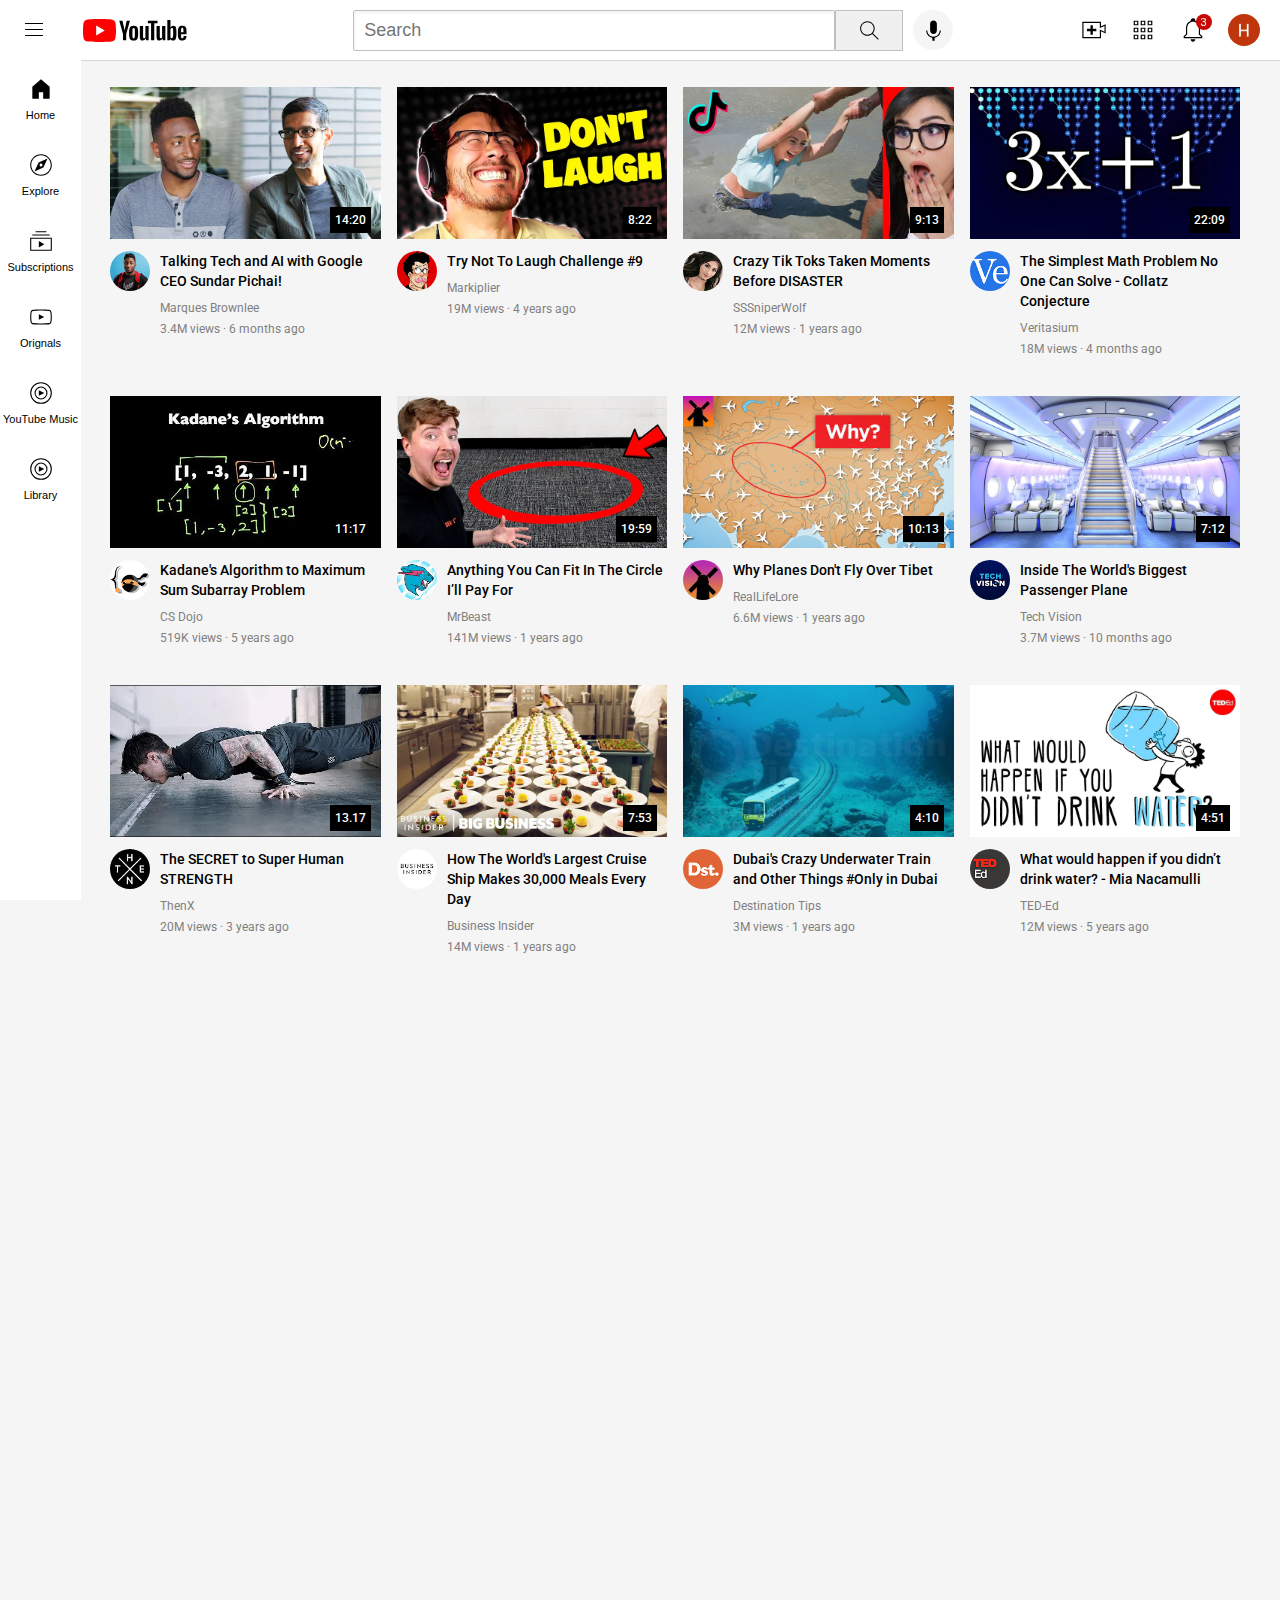
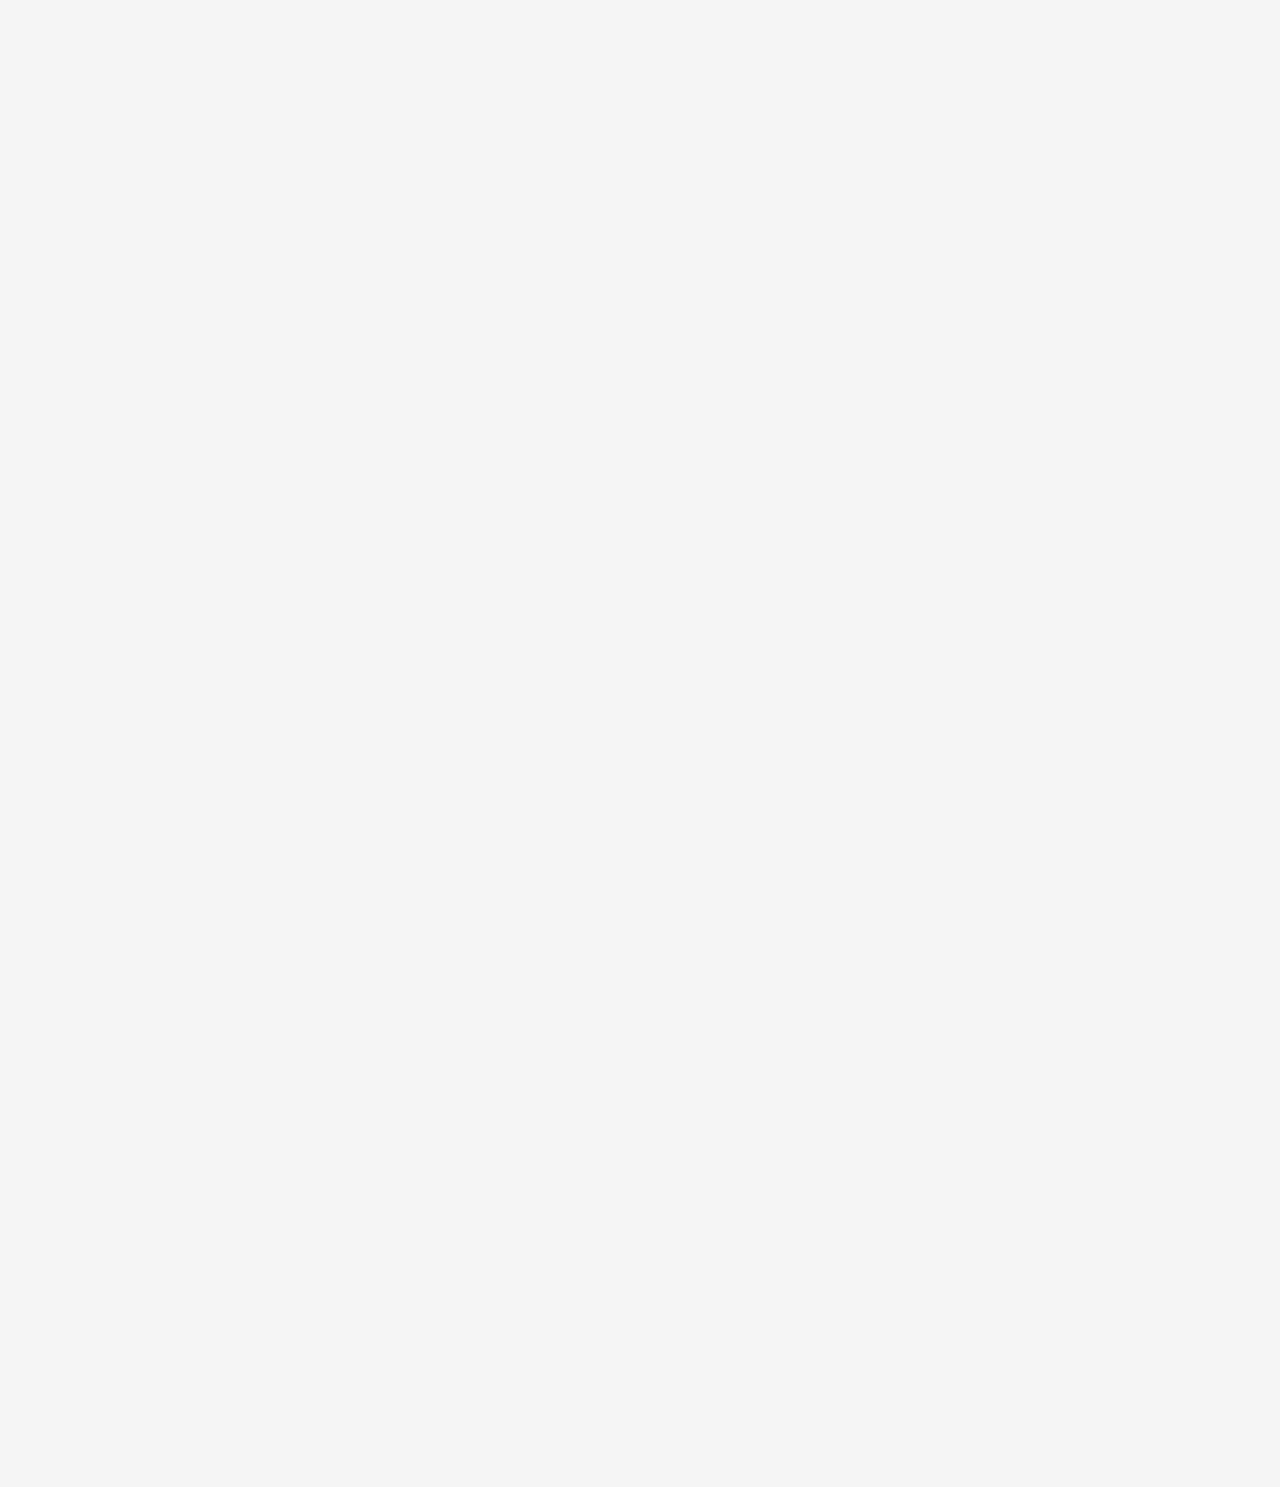
<file: index.html>
<!DOCTYPE html>
<html>
    <head>
        <title>Youtube Clone</title>
        <link rel="stylesheet" href="header.css">
        <link rel="stylesheet" href="body.css">
        <link rel="stylesheet" href="sidebar.css">
        <link rel="stylesheet" href="general.css">

        <link rel="preconnect" href="https://fonts.googleapis.com">
        <link rel="preconnect" href="https://fonts.gstatic.com" crossorigin>
        <link href="https://fonts.googleapis.com/css2?family=Roboto:wght@400;500;700&display=swap" rel="stylesheet">
    </head>

    <body> 
        <header class="header">
            <div class="left-section">
                <img class="hamburger-icon" src="icons/hamburger-menu.svg">
                <img class="youtube-icon" src="icons/youtube-logo.svg">
            </div>

            <div class="middle-section">
                <input class="search-box" type="text" placeholder="Search">
                <button class="search-icon-button">
                    <img class="search-icon" src="icons/search.svg">
                    <div class="tooltip">Search</div>
                </button>

                <button class="voice-icon-button">
                    <img class="voice-search-icon" src="icons/voice-search-icon.svg" >
                    <div class="tooltip">Search with your voice</div>
                </button>
            </div>

            <div class="right-section">
                <div class="upload-icon-container">
                    <img class="upload-icon" src="icons/upload.svg">
                    <div class="tooltip">Create</div>
                </div>
                <div class="youtube-apps-icon-container">
                    <img class="youtube-apps-icon" src="icons/youtube-apps.svg">
                    <div class="tooltip">YouTube Apps</div>
                </div>
                <div class="notifications-icon-container">
                    <img class="notifications-icon" src="icons/notifications.svg">
                    <div class="notifications-count">3</div>
                    <div class="tooltip">Notifications</div>
                </div>
                <img class="current-user-picture" src="icons/unnamed.jpg">
            </div>
        </header>

        <nav class="sidebar">
            <div class="sidebar-icon">
                <img src="icons/home.svg">
                <div>Home</div>
            </div>

            <div class="sidebar-icon">
                <img src="icons/explore.svg">
                <div>Explore</div>
            </div>

            <div class="sidebar-icon">
                <img src="icons/subscriptions.svg">
                <div>Subscriptions</div>
            </div>

            <div class="sidebar-icon">
                <img src="icons/originals.svg">
                <div>Orignals</div>
            </div>

            <div class="sidebar-icon">
                <img src="icons/youtube-music.svg">
                <div>YouTube Music</div>
            </div>
            <div class="sidebar-icon">
                <img src="icons/youtube-music (1).svg">
                <div>Library</div>
            </div>
        </nav>

        <main>
            <section class="grid">
                <div class="video-priview">
                   <div class="video-thumnail">
                        <a href="https://www.youtube.com/watch?v=n2RNcPRtAiY">
                            <img class="thumnail" src="thumbnails/thumbnail-1.webp">
                        </a>
                        <div class="timestamp">14:20</div>
                   </div>

                   <div class="video-info-grid">
                    <div>
                        <div class="channel-pic">
                            <a href="https://www.youtube.com/watch?v=n2RNcPRtAiY">
                                <img class="profile-pic" src="channel-pictures/channel-1.jpeg">
                            </a>
                            <div class="profile-tooltip">
                                <img class="tooltip-profile-pic" src="channel-pictures/channel-1.jpeg">
                                <div>
                                    <div class="author-tooltip">Marques Brownlee</div>
                                    <div class="subscribers-tooltip">16M Subscribers</div>
                                </div>
                            </div>
                        </div>
                    </div>
                    <div class="video-info">
                        <a href="https://www.youtube.com/watch?v=n2RNcPRtAiY" class="video-title-link">
                            <p class="video-title">
                                Talking Tech and AI with Google CEO Sundar Pichai!
                            </p>
                        </a>
                        <p class="author">
                            Marques Brownlee
                        </p>
                        <p class="video-stats">
                            3.4M views &#183; 6 months ago
                        </p>
                    </div>
                   </div>
                </div>

                <div class="video-priview">
                   <div class="video-thumnail">
                       <a href="https://www.youtube.com/watch?v=n2RNcPRtAiY" target="_blank">
                        <img class="thumnail" src="thumbnails/thumbnail-2.webp">
                       </a>
                        <div class="timestamp">8:22</div>
                   </div>

                   <div class="video-info-grid">
                    <div>
                        <div class="channel-pic">
                            <a href="https://www.youtube.com/watch?v=n2RNcPRtAiY" target="_blank">
                                <img class="profile-pic" src="channel-pictures/channel-2.jpeg">
                            </a>
                            <div class="profile-tooltip">
                                <img class="tooltip-profile-pic" src="channel-pictures/channel-2.jpeg">
                                <div>
                                    <div class="author-tooltip">Markiplier</div>
                                    <div class="subscribers-tooltip">15M Subscribers</div>
                                </div>
                            </div>
                        </div>
                    </div>
                    <div class="video-info">
                        <a href="https://www.youtube.com/watch?v=n2RNcPRtAiY" target="_blank" class="video-title-link">
                            <p class="video-title">
                                Try Not To Laugh Challenge #9
                            </p>
                        </a>
                        <p class="author">
                            Markiplier
                        </p>
                        <p class="video-stats">
                            19M views &#183; 4 years ago
                        </p>
                    </div>
                   </div>
                </div>

                <div class="video-priview">
                   <div class="video-thumnail">
                    <a href="https://www.youtube.com/watch?v=FgjPQQeTh1w">
                        <img class="thumnail" src="thumbnails/thumbnail-3.webp">
                    </a>
                    <div class="timestamp">9:13</div>
                   </div>

                   <div class="video-info-grid">
                    <div class="channel-pic">
                        <a href="https://www.youtube.com/watch?v=FgjPQQeTh1w">
                            <img class="profile-pic" src="channel-pictures/channel-3.jpeg">
                        </a>
                        <div class="profile-tooltip">
                            <img class="tooltip-profile-pic" src="channel-pictures/channel-3.jpeg">
                            <div>
                                <div class="author-tooltip">SSSniperWolf</div>
                                <div class="subscribers-tooltip">32.7M Subscribers</div>
                            </div>
                        </div>
                    </div>
                    <div class="video-info">
                        <a href="https://www.youtube.com/watch?v=FgjPQQeTh1w" class="video-title-link">
                            <p class="video-title">
                                Crazy Tik Toks Taken Moments Before DISASTER
                            </p>
                        </a>
                        <p class="author">
                            SSSniperWolf
                        </p>
                        <p class="video-stats">
                            12M views &#183; 1 years ago
                        </p>
                    </div>
                   </div>
                </div>

                <div class="video-priview">
                   <div class="video-thumnail">
                    <a href="https://www.youtube.com/watch?v=094y1Z2wpJg">
                        <img class="thumnail" src="thumbnails/thumbnail-4.webp">
                    </a>
                    <div class="timestamp">22:09</div>
                   </div>

                   <div class="video-info-grid">
                    <div class="channel-pic">
                        <a href="https://www.youtube.com/watch?v=094y1Z2wpJg">
                            <img class="profile-pic" src="channel-pictures/channel-4.jpeg">
                        </a>
                        <div class="profile-tooltip">
                            <img class="tooltip-profile-pic" src="channel-pictures/channel-4.jpeg">
                            <div>
                                <div class="author-tooltip">Veritasium</div>
                                <div class="subscribers-tooltip">12.8M Subscribers</div>
                            </div>
                        </div>                        
                    </div>
                    <div class="video-info">
                        <a href="https://www.youtube.com/watch?v=094y1Z2wpJg" class="video-title-link">
                            <p class="video-title">
                                The Simplest Math Problem No One Can Solve - Collatz Conjecture
                            </p>
                        </a>
                        <p class="author">
                            Veritasium
                        </p>
                        <p class="video-stats">
                            18M views &#183; 4 months ago
                        </p>
                    </div>
                   </div>
                </div>

                <div class="video-priview">
                   <div class="video-thumnail">
                    <a href="https://www.youtube.com/watch?v=86CQq3pKSUw">
                        <img class="thumnail" src="thumbnails/thumbnail-5.webp">
                    </a>
                    <div class="timestamp">11:17</div>
                   </div>

                   <div class="video-info-grid">
                    <div class="channel-pic">
                        <a href="https://www.youtube.com/watch?v=86CQq3pKSUw">
                            <img class="profile-pic" src="channel-pictures/channel-5.jpeg">
                        </a>
                        <div class="profile-tooltip">
                            <img class="tooltip-profile-pic" src="channel-pictures/channel-5.jpeg">
                            <div>
                                <div class="author-tooltip">CS Dojo</div>
                                <div class="subscribers-tooltip">1.86M Subscribers</div>
                            </div>
                        </div>  
                    </div>
                    <div class="video-info">
                        <a href="https://www.youtube.com/watch?v=86CQq3pKSUw" class="video-title-link">
                            <p class="video-title">
                                Kadane's Algorithm to Maximum Sum Subarray Problem
                            </p>
                        </a>
                        <p class="author">
                            CS Dojo
                        </p>
                        <p class="video-stats">
                            519K views &#183; 5 years ago
                        </p>
                    </div>
                   </div>
                </div>

                <div class="video-priview">
                   <div class="video-thumnail">
                    <a href="https://www.youtube.com/watch?v=yXWw0_UfSFg">
                        <img class="thumnail" src="thumbnails/thumbnail-6.webp">
                    </a>
                    <div class="timestamp">19:59</div>
                   </div>

                   <div class="video-info-grid">
                    <div class="channel-pic">
                        <a href="https://www.youtube.com/watch?v=yXWw0_UfSFg">
                            <img class="profile-pic" src="channel-pictures/channel-6.jpeg">
                        </a>
                        <div class="profile-tooltip">
                            <img class="tooltip-profile-pic" src="channel-pictures/channel-6.jpeg">
                            <div>
                                <div class="author-tooltip">MrBeast</div>
                                <div class="subscribers-tooltip">103M Subscribers</div>
                            </div>
                        </div> 
                    </div>
                    <div class="video-info">
                        <a href="https://www.youtube.com/watch?v=yXWw0_UfSFg" class="video-title-link">
                            <p class="video-title">
                                Anything You Can Fit In The Circle I’ll Pay For
                            </p>
                        </a>
                        <p class="author">
                            MrBeast
                        </p>
                        <p class="video-stats">
                            141M views &#183; 1 years ago
                        </p>
                    </div>
                   </div>
                </div>

                <div class="video-priview">
                   <div class="video-thumnail">
                    <a href="https://www.youtube.com/watch?v=fNVa1qMbF9Y">
                        <img class="thumnail" src="thumbnails/thumbnail-7.webp">
                    </a>
                    <div class="timestamp">10:13</div>
                   </div>

                   <div class="video-info-grid">
                    <div class="channel-pic">
                        <a href="https://www.youtube.com/watch?v=fNVa1qMbF9Y">
                            <img class="profile-pic" src="channel-pictures/channel-7.jpeg">
                        </a>
                        <div class="profile-tooltip">
                            <img class="tooltip-profile-pic" src="channel-pictures/channel-7.jpeg">
                            <div>
                                <div class="author-tooltip">RealLifeLore</div>
                                <div class="subscribers-tooltip">6.17M Subscribers</div>
                            </div>
                        </div>
                    </div>
                    <div class="video-info">
                        <a href="https://www.youtube.com/watch?v=fNVa1qMbF9Y" class="video-title-link">
                            <p class="video-title">
                                Why Planes Don't Fly Over Tibet
                            </p>
                        </a>
                        <p class="author">
                            RealLifeLore
                        </p>
                        <p class="video-stats">
                            6.6M views &#183; 1 years ago
                        </p>
                    </div>
                   </div>
                </div>

                <div class="video-priview">
                   <div class="video-thumnail">
                    <a href="https://www.youtube.com/watch?v=lFm4EM1juls">
                        <img class="thumnail" src="thumbnails/thumbnail-8.webp">
                    </a>
                    <div class="timestamp">7:12</div>
                   </div>

                   <div class="video-info-grid">
                    <div class="channel-pic">
                        <a href="https://www.youtube.com/watch?v=lFm4EM1juls">
                            <img class="profile-pic" src="channel-pictures/channel-8.jpeg">
                        </a>
                        <div class="profile-tooltip">
                            <img class="tooltip-profile-pic" src="channel-pictures/channel-8.jpeg">
                            <div>
                                <div class="author-tooltip">Tech Vision</div>
                                <div class="subscribers-tooltip">767K Subscribers</div>
                            </div>
                        </div>
                    </div>
                    <div class="video-info">
                        <a href="https://www.youtube.com/watch?v=lFm4EM1juls" class="video-title-link">
                            <p class="video-title">
                                Inside The World's Biggest Passenger Plane
                            </p>
                        </a>
                        <p class="author">
                            Tech Vision
                        </p>
                        <p class="video-stats">
                            3.7M views &#183; 10 months ago
                        </p>
                    </div>
                   </div>
                </div>

                <div class="video-priview">
                   <div class="video-thumnail">
                    <a href="https://www.youtube.com/watch?v=ixmxOlcrlUc">
                        <img class="thumnail" src="thumbnails/thumbnail-9.webp">
                    </a>
                    <div class="timestamp">13.17</div>
                   </div>

                   <div class="video-info-grid">
                    <div class="channel-pic">
                        <a href="https://www.youtube.com/watch?v=ixmxOlcrlUc">
                            <img class="profile-pic" src="channel-pictures/channel-9.jpeg">
                        </a>
                        <div class="profile-tooltip">
                            <img class="tooltip-profile-pic" src="channel-pictures/channel-9.jpeg">
                            <div>
                                <div class="author-tooltip">ThenX</div>
                                <div class="subscribers-tooltip">7.46M Subscribers</div>
                            </div>
                        </div>
                    </div>
                    <div class="video-info">
                        <a href="https://www.youtube.com/watch?v=ixmxOlcrlUc" class="video-title-link">
                            <p class="video-title">
                                The SECRET to Super Human STRENGTH
                            </p>
                        </a>
                        <p class="author">
                            ThenX
                        </p>
                        <p class="video-stats">
                            20M views &#183; 3 years ago
                        </p>
                    </div>
                   </div>
                </div>

                <div class="video-priview">
                   <div class="video-thumnail">
                    <a href="https://www.youtube.com/watch?v=R2vXbFp5C9o">
                        <img class="thumnail" src="thumbnails/thumbnail-10.webp">
                    </a>
                    <div class="timestamp">7:53</div>
                   </div>

                   <div class="video-info-grid">
                    <div class="channel-pic">
                        <a href="https://www.youtube.com/watch?v=R2vXbFp5C9o">
                            <img class="profile-pic" src="channel-pictures/channel-10.jpeg">
                        </a>
                        <div class="profile-tooltip">
                            <img class="tooltip-profile-pic" src="channel-pictures/channel-10.jpeg">
                            <div>
                                <div class="author-tooltip">Business Insider</div>
                                <div class="subscribers-tooltip">6.79M Subscribers</div>
                            </div>
                        </div>
                    </div>
                    <div class="video-info">
                        <a href="https://www.youtube.com/watch?v=R2vXbFp5C9o" class="video-title-link">
                            <p class="video-title">
                                How The World's Largest Cruise Ship Makes 30,000 Meals Every Day
                            </p>
                        </a>
                        <p class="author">
                            Business Insider
                        </p>
                        <p class="video-stats">
                            14M views &#183; 1 years ago
                        </p>
                    </div>
                   </div>
                </div>

                <div class="video-priview">
                   <div class="video-thumnail">
                    <a href="https://www.youtube.com/watch?v=0nZuYyXET3s">
                        <img class="thumnail" src="thumbnails/thumbnail-11.webp">
                    </a>
                    <div class="timestamp">4:10</div>
                   </div>

                   <div class="video-info-grid">
                    <div class="channel-pic">
                        <a href="https://www.youtube.com/watch?v=0nZuYyXET3s">
                            <img class="profile-pic" src="channel-pictures/channel-11.jpeg">
                        </a>
                        <div class="profile-tooltip">
                            <img class="tooltip-profile-pic" src="channel-pictures/channel-11.jpeg">
                            <div>
                                <div class="author-tooltip">Destination Tips</div>
                                <div class="subscribers-tooltip">273K Subscribers</div>
                            </div>
                        </div>
                    </div>
                    <div class="video-info">
                        <a href="https://www.youtube.com/watch?v=0nZuYyXET3s" class="video-title-link">
                            <p class="video-title">
                                Dubai's Crazy Underwater Train and Other Things #Only in Dubai
                            </p>
                        </a>
                        <p class="author">
                            Destination Tips
                        </p>
                        <p class="video-stats">
                            3M views &#183; 1 years ago
                        </p>
                    </div>
                   </div>
                </div>

                <div class="video-priview">
                   <div class="video-thumnail">
                    <a href="https://www.youtube.com/watch?v=9iMGFqMmUFs">
                        <img class="thumnail" src="thumbnails/thumbnail-12.webp">
                    </a>
                    <div class="timestamp">4:51</div>
                   </div>

                   <div class="video-info-grid">
                       <div class="channel-pic">
                        <a href="https://www.youtube.com/watch?v=9iMGFqMmUFs">
                            <img class="profile-pic" src="channel-pictures/channel-12.jpeg">
                        </a>
                        <div class="profile-tooltip">
                            <img class="tooltip-profile-pic" src="channel-pictures/channel-12.jpeg">
                            <div>
                                <div class="author-tooltip">TED-Ed</div>
                                <div class="subscribers-tooltip">17.4M Subscribers</div>
                            </div>
                        </div>
                    </div>
                    <div class="video-info">
                        <a href="https://www.youtube.com/watch?v=9iMGFqMmUFs" class="video-title-link">
                            <p class="video-title">
                                What would happen if you didn’t drink water? - Mia Nacamulli
                            </p>
                        </a>
                        <p class="author">
                            TED-Ed
                        </p>
                        <p class="video-stats">
                            12M views &#183; 5 years ago
                        </p>
                    </div>
                   </div>
                </div>
            </section>
        </main>
    </body>
</html>
</file>
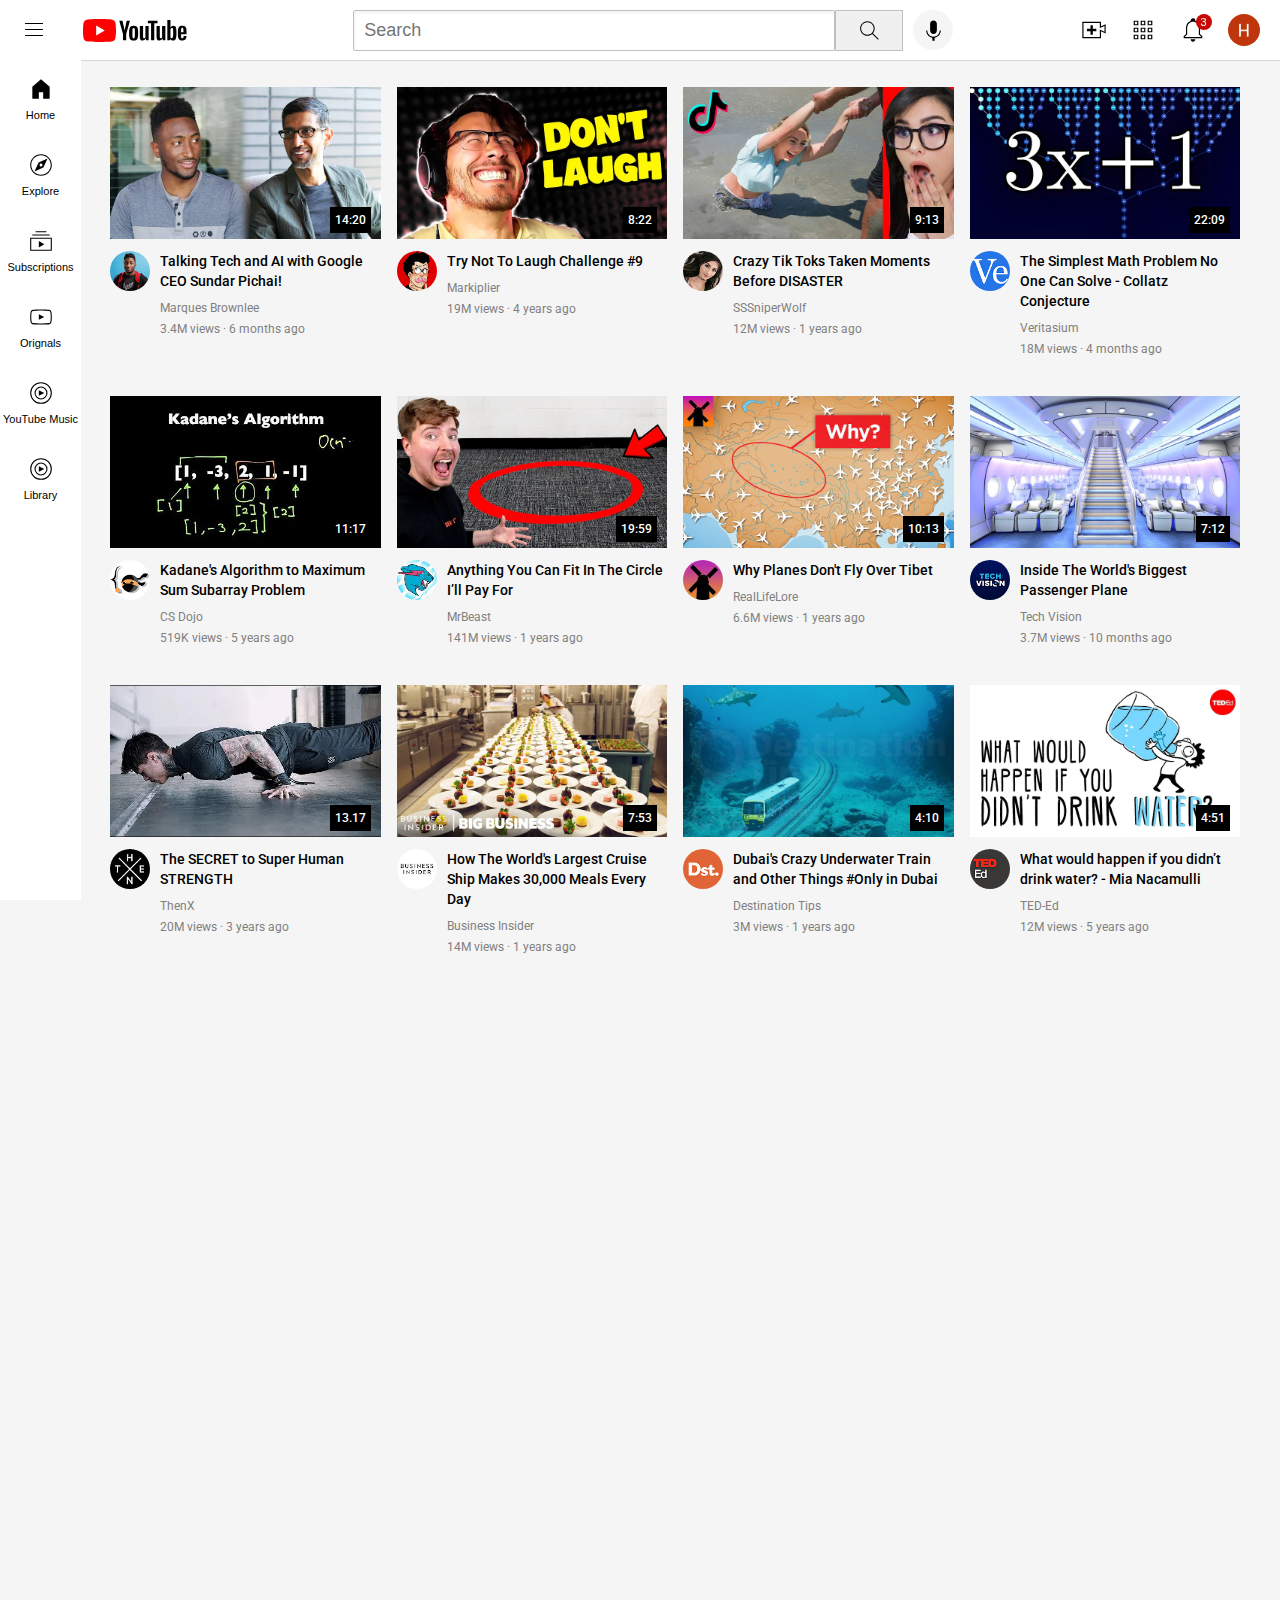
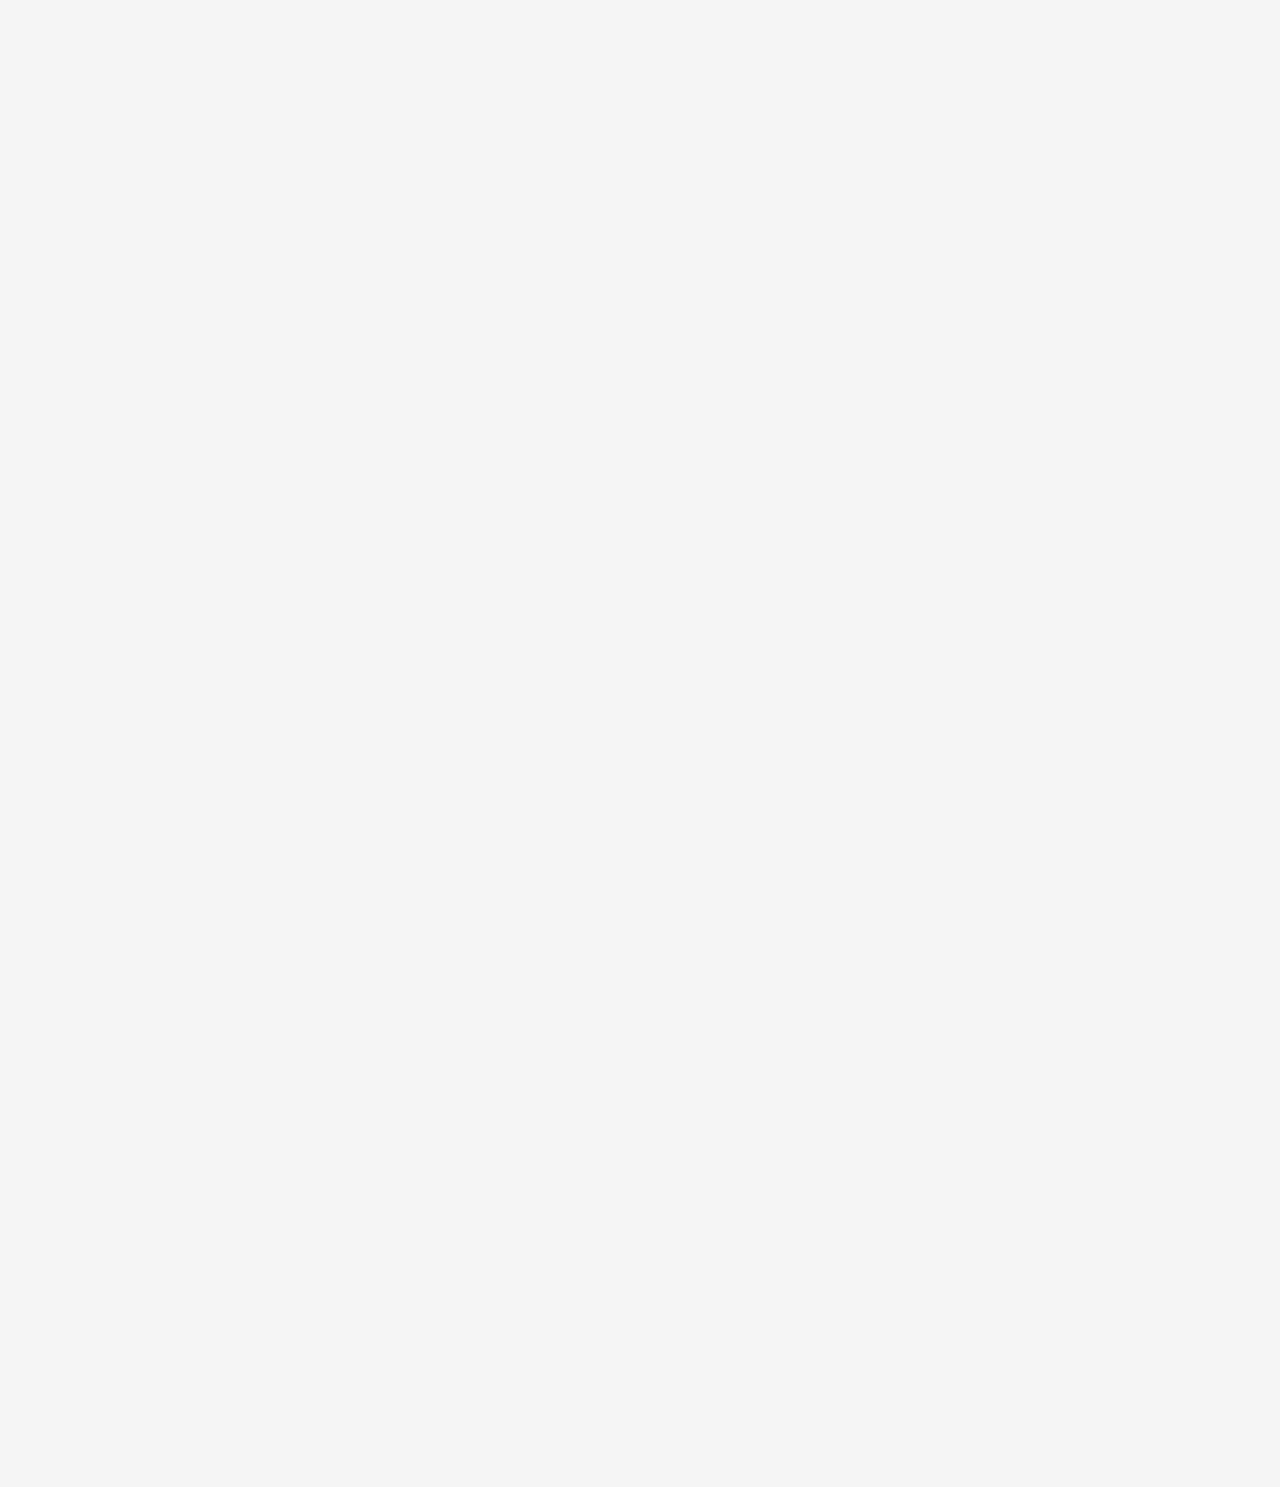
<file: youtube.html>
<!DOCTYPE html>
<html>
    <head>
        <title>Youtube Clone</title>
        <link rel="stylesheet" href="header.css">
        <link rel="stylesheet" href="body.css">
        <link rel="stylesheet" href="sidebar.css">
        <link rel="stylesheet" href="general.css">

        <link rel="preconnect" href="https://fonts.googleapis.com">
        <link rel="preconnect" href="https://fonts.gstatic.com" crossorigin>
        <link href="https://fonts.googleapis.com/css2?family=Roboto:wght@400;500;700&display=swap" rel="stylesheet">
    </head>

    <body> 
        <header class="header">
            <div class="left-section">
                <img class="hamburger-icon" src="icons/hamburger-menu.svg">
                <img class="youtube-icon" src="icons/youtube-logo.svg">
            </div>

            <div class="middle-section">
                <input class="search-box" type="text" placeholder="Search">
                <button class="search-icon-button">
                    <img class="search-icon" src="icons/search.svg">
                    <div class="tooltip">Search</div>
                </button>

                <button class="voice-icon-button">
                    <img class="voice-search-icon" src="icons/voice-search-icon.svg" >
                    <div class="tooltip">Search with your voice</div>
                </button>
            </div>

            <div class="right-section">
                <div class="upload-icon-container">
                    <img class="upload-icon" src="icons/upload.svg">
                    <div class="tooltip">Create</div>
                </div>
                <div class="youtube-apps-icon-container">
                    <img class="youtube-apps-icon" src="icons/youtube-apps.svg">
                    <div class="tooltip">YouTube Apps</div>
                </div>
                <div class="notifications-icon-container">
                    <img class="notifications-icon" src="icons/notifications.svg">
                    <div class="notifications-count">3</div>
                    <div class="tooltip">Notifications</div>
                </div>
                <img class="current-user-picture" src="icons/unnamed.jpg">
            </div>
        </header>

        <nav class="sidebar">
            <div class="sidebar-icon">
                <img src="icons/home.svg">
                <div>Home</div>
            </div>

            <div class="sidebar-icon">
                <img src="icons/explore.svg">
                <div>Explore</div>
            </div>

            <div class="sidebar-icon">
                <img src="icons/subscriptions.svg">
                <div>Subscriptions</div>
            </div>

            <div class="sidebar-icon">
                <img src="icons/originals.svg">
                <div>Orignals</div>
            </div>

            <div class="sidebar-icon">
                <img src="icons/youtube-music.svg">
                <div>YouTube Music</div>
            </div>
            <div class="sidebar-icon">
                <img src="icons/youtube-music (1).svg">
                <div>Library</div>
            </div>
        </nav>

        <main>
            <section class="grid">
                <div class="video-priview">
                   <div class="video-thumnail">
                        <a href="https://www.youtube.com/watch?v=n2RNcPRtAiY">
                            <img class="thumnail" src="thumbnails/thumbnail-1.webp">
                        </a>
                        <div class="timestamp">14:20</div>
                   </div>

                   <div class="video-info-grid">
                    <div>
                        <div class="channel-pic">
                            <a href="https://www.youtube.com/watch?v=n2RNcPRtAiY">
                                <img class="profile-pic" src="channel-pictures/channel-1.jpeg">
                            </a>
                            <div class="profile-tooltip">
                                <img class="tooltip-profile-pic" src="channel-pictures/channel-1.jpeg">
                                <div>
                                    <div class="author-tooltip">Marques Brownlee</div>
                                    <div class="subscribers-tooltip">16M Subscribers</div>
                                </div>
                            </div>
                        </div>
                    </div>
                    <div class="video-info">
                        <a href="https://www.youtube.com/watch?v=n2RNcPRtAiY" class="video-title-link">
                            <p class="video-title">
                                Talking Tech and AI with Google CEO Sundar Pichai!
                            </p>
                        </a>
                        <p class="author">
                            Marques Brownlee
                        </p>
                        <p class="video-stats">
                            3.4M views &#183; 6 months ago
                        </p>
                    </div>
                   </div>
                </div>

                <div class="video-priview">
                   <div class="video-thumnail">
                       <a href="https://www.youtube.com/watch?v=n2RNcPRtAiY" target="_blank">
                        <img class="thumnail" src="thumbnails/thumbnail-2.webp">
                       </a>
                        <div class="timestamp">8:22</div>
                   </div>

                   <div class="video-info-grid">
                    <div>
                        <div class="channel-pic">
                            <a href="https://www.youtube.com/watch?v=n2RNcPRtAiY" target="_blank">
                                <img class="profile-pic" src="channel-pictures/channel-2.jpeg">
                            </a>
                            <div class="profile-tooltip">
                                <img class="tooltip-profile-pic" src="channel-pictures/channel-2.jpeg">
                                <div>
                                    <div class="author-tooltip">Markiplier</div>
                                    <div class="subscribers-tooltip">15M Subscribers</div>
                                </div>
                            </div>
                        </div>
                    </div>
                    <div class="video-info">
                        <a href="https://www.youtube.com/watch?v=n2RNcPRtAiY" target="_blank" class="video-title-link">
                            <p class="video-title">
                                Try Not To Laugh Challenge #9
                            </p>
                        </a>
                        <p class="author">
                            Markiplier
                        </p>
                        <p class="video-stats">
                            19M views &#183; 4 years ago
                        </p>
                    </div>
                   </div>
                </div>

                <div class="video-priview">
                   <div class="video-thumnail">
                    <a href="https://www.youtube.com/watch?v=FgjPQQeTh1w">
                        <img class="thumnail" src="thumbnails/thumbnail-3.webp">
                    </a>
                    <div class="timestamp">9:13</div>
                   </div>

                   <div class="video-info-grid">
                    <div class="channel-pic">
                        <a href="https://www.youtube.com/watch?v=FgjPQQeTh1w">
                            <img class="profile-pic" src="channel-pictures/channel-3.jpeg">
                        </a>
                        <div class="profile-tooltip">
                            <img class="tooltip-profile-pic" src="channel-pictures/channel-3.jpeg">
                            <div>
                                <div class="author-tooltip">SSSniperWolf</div>
                                <div class="subscribers-tooltip">32.7M Subscribers</div>
                            </div>
                        </div>
                    </div>
                    <div class="video-info">
                        <a href="https://www.youtube.com/watch?v=FgjPQQeTh1w" class="video-title-link">
                            <p class="video-title">
                                Crazy Tik Toks Taken Moments Before DISASTER
                            </p>
                        </a>
                        <p class="author">
                            SSSniperWolf
                        </p>
                        <p class="video-stats">
                            12M views &#183; 1 years ago
                        </p>
                    </div>
                   </div>
                </div>

                <div class="video-priview">
                   <div class="video-thumnail">
                    <a href="https://www.youtube.com/watch?v=094y1Z2wpJg">
                        <img class="thumnail" src="thumbnails/thumbnail-4.webp">
                    </a>
                    <div class="timestamp">22:09</div>
                   </div>

                   <div class="video-info-grid">
                    <div class="channel-pic">
                        <a href="https://www.youtube.com/watch?v=094y1Z2wpJg">
                            <img class="profile-pic" src="channel-pictures/channel-4.jpeg">
                        </a>
                        <div class="profile-tooltip">
                            <img class="tooltip-profile-pic" src="channel-pictures/channel-4.jpeg">
                            <div>
                                <div class="author-tooltip">Veritasium</div>
                                <div class="subscribers-tooltip">12.8M Subscribers</div>
                            </div>
                        </div>                        
                    </div>
                    <div class="video-info">
                        <a href="https://www.youtube.com/watch?v=094y1Z2wpJg" class="video-title-link">
                            <p class="video-title">
                                The Simplest Math Problem No One Can Solve - Collatz Conjecture
                            </p>
                        </a>
                        <p class="author">
                            Veritasium
                        </p>
                        <p class="video-stats">
                            18M views &#183; 4 months ago
                        </p>
                    </div>
                   </div>
                </div>

                <div class="video-priview">
                   <div class="video-thumnail">
                    <a href="https://www.youtube.com/watch?v=86CQq3pKSUw">
                        <img class="thumnail" src="thumbnails/thumbnail-5.webp">
                    </a>
                    <div class="timestamp">11:17</div>
                   </div>

                   <div class="video-info-grid">
                    <div class="channel-pic">
                        <a href="https://www.youtube.com/watch?v=86CQq3pKSUw">
                            <img class="profile-pic" src="channel-pictures/channel-5.jpeg">
                        </a>
                        <div class="profile-tooltip">
                            <img class="tooltip-profile-pic" src="channel-pictures/channel-5.jpeg">
                            <div>
                                <div class="author-tooltip">CS Dojo</div>
                                <div class="subscribers-tooltip">1.86M Subscribers</div>
                            </div>
                        </div>  
                    </div>
                    <div class="video-info">
                        <a href="https://www.youtube.com/watch?v=86CQq3pKSUw" class="video-title-link">
                            <p class="video-title">
                                Kadane's Algorithm to Maximum Sum Subarray Problem
                            </p>
                        </a>
                        <p class="author">
                            CS Dojo
                        </p>
                        <p class="video-stats">
                            519K views &#183; 5 years ago
                        </p>
                    </div>
                   </div>
                </div>

                <div class="video-priview">
                   <div class="video-thumnail">
                    <a href="https://www.youtube.com/watch?v=yXWw0_UfSFg">
                        <img class="thumnail" src="thumbnails/thumbnail-6.webp">
                    </a>
                    <div class="timestamp">19:59</div>
                   </div>

                   <div class="video-info-grid">
                    <div class="channel-pic">
                        <a href="https://www.youtube.com/watch?v=yXWw0_UfSFg">
                            <img class="profile-pic" src="channel-pictures/channel-6.jpeg">
                        </a>
                        <div class="profile-tooltip">
                            <img class="tooltip-profile-pic" src="channel-pictures/channel-6.jpeg">
                            <div>
                                <div class="author-tooltip">MrBeast</div>
                                <div class="subscribers-tooltip">103M Subscribers</div>
                            </div>
                        </div> 
                    </div>
                    <div class="video-info">
                        <a href="https://www.youtube.com/watch?v=yXWw0_UfSFg" class="video-title-link">
                            <p class="video-title">
                                Anything You Can Fit In The Circle I’ll Pay For
                            </p>
                        </a>
                        <p class="author">
                            MrBeast
                        </p>
                        <p class="video-stats">
                            141M views &#183; 1 years ago
                        </p>
                    </div>
                   </div>
                </div>

                <div class="video-priview">
                   <div class="video-thumnail">
                    <a href="https://www.youtube.com/watch?v=fNVa1qMbF9Y">
                        <img class="thumnail" src="thumbnails/thumbnail-7.webp">
                    </a>
                    <div class="timestamp">10:13</div>
                   </div>

                   <div class="video-info-grid">
                    <div class="channel-pic">
                        <a href="https://www.youtube.com/watch?v=fNVa1qMbF9Y">
                            <img class="profile-pic" src="channel-pictures/channel-7.jpeg">
                        </a>
                        <div class="profile-tooltip">
                            <img class="tooltip-profile-pic" src="channel-pictures/channel-7.jpeg">
                            <div>
                                <div class="author-tooltip">RealLifeLore</div>
                                <div class="subscribers-tooltip">6.17M Subscribers</div>
                            </div>
                        </div>
                    </div>
                    <div class="video-info">
                        <a href="https://www.youtube.com/watch?v=fNVa1qMbF9Y" class="video-title-link">
                            <p class="video-title">
                                Why Planes Don't Fly Over Tibet
                            </p>
                        </a>
                        <p class="author">
                            RealLifeLore
                        </p>
                        <p class="video-stats">
                            6.6M views &#183; 1 years ago
                        </p>
                    </div>
                   </div>
                </div>

                <div class="video-priview">
                   <div class="video-thumnail">
                    <a href="https://www.youtube.com/watch?v=lFm4EM1juls">
                        <img class="thumnail" src="thumbnails/thumbnail-8.webp">
                    </a>
                    <div class="timestamp">7:12</div>
                   </div>

                   <div class="video-info-grid">
                    <div class="channel-pic">
                        <a href="https://www.youtube.com/watch?v=lFm4EM1juls">
                            <img class="profile-pic" src="channel-pictures/channel-8.jpeg">
                        </a>
                        <div class="profile-tooltip">
                            <img class="tooltip-profile-pic" src="channel-pictures/channel-8.jpeg">
                            <div>
                                <div class="author-tooltip">Tech Vision</div>
                                <div class="subscribers-tooltip">767K Subscribers</div>
                            </div>
                        </div>
                    </div>
                    <div class="video-info">
                        <a href="https://www.youtube.com/watch?v=lFm4EM1juls" class="video-title-link">
                            <p class="video-title">
                                Inside The World's Biggest Passenger Plane
                            </p>
                        </a>
                        <p class="author">
                            Tech Vision
                        </p>
                        <p class="video-stats">
                            3.7M views &#183; 10 months ago
                        </p>
                    </div>
                   </div>
                </div>

                <div class="video-priview">
                   <div class="video-thumnail">
                    <a href="https://www.youtube.com/watch?v=ixmxOlcrlUc">
                        <img class="thumnail" src="thumbnails/thumbnail-9.webp">
                    </a>
                    <div class="timestamp">13.17</div>
                   </div>

                   <div class="video-info-grid">
                    <div class="channel-pic">
                        <a href="https://www.youtube.com/watch?v=ixmxOlcrlUc">
                            <img class="profile-pic" src="channel-pictures/channel-9.jpeg">
                        </a>
                        <div class="profile-tooltip">
                            <img class="tooltip-profile-pic" src="channel-pictures/channel-9.jpeg">
                            <div>
                                <div class="author-tooltip">ThenX</div>
                                <div class="subscribers-tooltip">7.46M Subscribers</div>
                            </div>
                        </div>
                    </div>
                    <div class="video-info">
                        <a href="https://www.youtube.com/watch?v=ixmxOlcrlUc" class="video-title-link">
                            <p class="video-title">
                                The SECRET to Super Human STRENGTH
                            </p>
                        </a>
                        <p class="author">
                            ThenX
                        </p>
                        <p class="video-stats">
                            20M views &#183; 3 years ago
                        </p>
                    </div>
                   </div>
                </div>

                <div class="video-priview">
                   <div class="video-thumnail">
                    <a href="https://www.youtube.com/watch?v=R2vXbFp5C9o">
                        <img class="thumnail" src="thumbnails/thumbnail-10.webp">
                    </a>
                    <div class="timestamp">7:53</div>
                   </div>

                   <div class="video-info-grid">
                    <div class="channel-pic">
                        <a href="https://www.youtube.com/watch?v=R2vXbFp5C9o">
                            <img class="profile-pic" src="channel-pictures/channel-10.jpeg">
                        </a>
                        <div class="profile-tooltip">
                            <img class="tooltip-profile-pic" src="channel-pictures/channel-10.jpeg">
                            <div>
                                <div class="author-tooltip">Business Insider</div>
                                <div class="subscribers-tooltip">6.79M Subscribers</div>
                            </div>
                        </div>
                    </div>
                    <div class="video-info">
                        <a href="https://www.youtube.com/watch?v=R2vXbFp5C9o" class="video-title-link">
                            <p class="video-title">
                                How The World's Largest Cruise Ship Makes 30,000 Meals Every Day
                            </p>
                        </a>
                        <p class="author">
                            Business Insider
                        </p>
                        <p class="video-stats">
                            14M views &#183; 1 years ago
                        </p>
                    </div>
                   </div>
                </div>

                <div class="video-priview">
                   <div class="video-thumnail">
                    <a href="https://www.youtube.com/watch?v=0nZuYyXET3s">
                        <img class="thumnail" src="thumbnails/thumbnail-11.webp">
                    </a>
                    <div class="timestamp">4:10</div>
                   </div>

                   <div class="video-info-grid">
                    <div class="channel-pic">
                        <a href="https://www.youtube.com/watch?v=0nZuYyXET3s">
                            <img class="profile-pic" src="channel-pictures/channel-11.jpeg">
                        </a>
                        <div class="profile-tooltip">
                            <img class="tooltip-profile-pic" src="channel-pictures/channel-11.jpeg">
                            <div>
                                <div class="author-tooltip">Destination Tips</div>
                                <div class="subscribers-tooltip">273K Subscribers</div>
                            </div>
                        </div>
                    </div>
                    <div class="video-info">
                        <a href="https://www.youtube.com/watch?v=0nZuYyXET3s" class="video-title-link">
                            <p class="video-title">
                                Dubai's Crazy Underwater Train and Other Things #Only in Dubai
                            </p>
                        </a>
                        <p class="author">
                            Destination Tips
                        </p>
                        <p class="video-stats">
                            3M views &#183; 1 years ago
                        </p>
                    </div>
                   </div>
                </div>

                <div class="video-priview">
                   <div class="video-thumnail">
                    <a href="https://www.youtube.com/watch?v=9iMGFqMmUFs">
                        <img class="thumnail" src="thumbnails/thumbnail-12.webp">
                    </a>
                    <div class="timestamp">4:51</div>
                   </div>

                   <div class="video-info-grid">
                       <div class="channel-pic">
                        <a href="https://www.youtube.com/watch?v=9iMGFqMmUFs">
                            <img class="profile-pic" src="channel-pictures/channel-12.jpeg">
                        </a>
                        <div class="profile-tooltip">
                            <img class="tooltip-profile-pic" src="channel-pictures/channel-12.jpeg">
                            <div>
                                <div class="author-tooltip">TED-Ed</div>
                                <div class="subscribers-tooltip">17.4M Subscribers</div>
                            </div>
                        </div>
                    </div>
                    <div class="video-info">
                        <a href="https://www.youtube.com/watch?v=9iMGFqMmUFs" class="video-title-link">
                            <p class="video-title">
                                What would happen if you didn’t drink water? - Mia Nacamulli
                            </p>
                        </a>
                        <p class="author">
                            TED-Ed
                        </p>
                        <p class="video-stats">
                            12M views &#183; 5 years ago
                        </p>
                    </div>
                   </div>
                </div>
            </section>
        </main>
    </body>
</html>
</file>
<file: header.css>
.header{
    position: fixed;
    top:0;
    left:0;
    right: 0;
    
    height: 60px;
    z-index: 100;
    background-color: white;

    display: flex;
    flex-direction: row;
    justify-content: space-between;

    border-bottom: 1px solid rgb(216, 213, 213);
}
.left-section{
    display: flex;
    align-items: center;
}
.hamburger-icon{
    height: 24px;
    margin-left: 22px;
    margin-right: 22px;
}
.youtube-icon{
    height: 23px;
    padding-left: 15px;
}

.middle-section{
    flex: 1;
    margin-left: 70px;
    margin-right:30px;

    display: flex;
    flex-direction: row;
    align-items: center;
    max-width: 600px;
}
.search-box{
    height: 37px;
    flex: 1;
    padding-left: 10px;
    font-size: 18px;
    border-radius: 2px;
    border: 1px solid rgb(192, 192, 192);
    box-shadow: inset 1px 2px 3px rgba(0,0,0,0.05);
    width: 0;
}
.search-box::placeholder{
    font-family: Arial;
    font-size: 18px;
}
.search-icon-button{
    height: 41px;
    width: 68px;
    margin-left: -2;
    margin-right: 10px;
    background-color: rgb(240, 240, 240);
    border: 1px solid rgb(192, 192, 192);
}
.search-icon{
    height: 25px;
}
.voice-icon-button{
    border: none;
    border-radius: 20px;
    height: 40px;
    width: 40px;
    background-color: rgb(245, 245, 245);
}
.voice-search-icon{
    height: 27px;
}
.search-icon-button,
.voice-icon-button,
.upload-icon-container,
.youtube-apps-icon-container,
.notifications-icon-container{
    display: flex;
    align-items: center;
    justify-content: center;
    position: relative;
}
.search-icon-button .tooltip,
.voice-icon-button .tooltip,
.upload-icon-container .tooltip,
.youtube-apps-icon-container .tooltip,
.notifications-icon-container .tooltip{
    background-color: rgb(128, 123, 123);
    color: white;
    font-family: Arial;
    padding: 10px 8px;
    border-radius: 2px;
    position: absolute;
    font-size: 12px;
    bottom: -50px;
    white-space: nowrap;
    opacity: 0;
    transition: opacity 0.15s;
    pointer-events: none;
}
.search-icon-button:hover .tooltip,
.voice-icon-button:hover .tooltip,
.upload-icon-container:hover .tooltip,
.youtube-apps-icon-container:hover .tooltip,
.notifications-icon-container:hover .tooltip{
    opacity: 1;
}
.right-section{
    width: 180px;
    display: flex;
    flex-direction: row;
    align-items: center;
    justify-content: space-between;
    margin-right: 20px;
    flex-shrink: 0;
}
.upload-icon{
    height: 28px;
}
.youtube-apps-icon{
    height: 28px;
}
.notifications-icon{
    height: 28px;
}
.notifications-icon-container {
    position: relative;
}
.notifications-count {
    position: absolute;
    top: -2px;
    right:-5px;
    background-color: rgb(199, 6, 6);
    color: white;
    font-family: Arial;
    font-size: 11px;
    border-radius: 8px;
    padding: 2px 5px;
}
.current-user-picture{
    height: 32px;
    border-radius: 16px;
}
</file>
<file: body.css>
.grid{
    display: grid;
    grid-template-columns: 1fr ;
    row-gap: 40px;
    column-gap: 16px;
}
.thumnail{
    width: 100%;
}
.video-thumnail{
    position: relative;
    margin-bottom: 8px;
}
.timestamp{
    position: absolute;
    bottom: 10px;
    right: 10px;
    background-color: black;
    color: white;
    font-family: Roboto,Arial;
    font-size: 12px;
    font-weight: 500;
    padding: 6px 5px;
}
.video-info-grid{
    display: grid;
    grid-template-columns: 50px 1fr;
}
.video-title{
    margin-top: 0;
    font-weight: 500;
    font-family: Roboto,Arial;
    font-size: 14px;
    line-height: 20px;
    margin-bottom: 10px;
}
.video-title-link{
  text-decoration: none;
  color: black;
}
.profile-pic{
    width:40px;
    border-radius: 20px;
}
.channel-pic{
  position: relative;
  display: inline-block;
}
.channel-pic:hover .profile-tooltip{
  opacity: 1;
}
.profile-tooltip{
  display: flex;
  flex-direction: row;
  justify-content: center;
  align-items: center;

  padding: 10px 15px;
  width: 200px;
  border-radius: 8px;

  background-color: white;
  box-shadow: 2px 2px 8px rgba(0, 0, 0, 0.4);
  z-index: 300;
  opacity: 0;
  position: absolute;
  top: 65px;

  pointer-events: none;
}

.tooltip-profile-pic{
  height: 60px;
  border-radius: 30px;
  margin-right: 8px;
}
.author-tooltip{
  font-family: Roboto, Arial;
  font-weight: bold;
  font-size: 15px;
  margin-bottom: 5px;
}
.subscribers-tooltip{
  font-family: Roboto, Arial;
  font-size: 14px;
  color: rgb(100, 100, 100);
}
.author,
.video-stats{
    color: gray;
    font-family: Roboto,Arial;
    font-size: 12px;
    margin-bottom: 0;
    margin-top: 7px;
}


@media (min-width: 1000px) {
    .grid {
      grid-template-columns: 1fr 1fr 1fr 1fr;
    }
  }

@media (min-width: 751px) and (max-width: 999px) {
    .grid {
      grid-template-columns: 1fr 1fr 1fr;
    }
  }
  
@media (min-width:531px ) and (max-width: 750px) {
    .grid {
      grid-template-columns: 1fr 1fr ;
    }
  }
  
@media screen and (max-width: 530px) {
    .grid {
      grid-template-columns: 1fr ;
    }
  }
</file>
<file: sidebar.css>
.sidebar{
    position: fixed;
    left: 0;
    top: 60px;
    bottom: 0;

    background-color: white;
    /* width: 80px; */
    z-index: 200;
}
.sidebar-icon{
    display: flex;
    flex-direction: column;
    justify-content: center;
    align-items: center;
    height: 74px;
    cursor: pointer;
    margin-top: 2px;
}
.sidebar-icon:hover{
    background-color: rgb(234, 234, 234);
}
.sidebar-icon img{
    height:26px;
    margin-bottom:5px ;
}
.sidebar-icon div{
    font-size: 11px;
    font-family: Arial;
    padding: 2px 3px;
}
</file>
<file: general.css>
body{
    height: 3000px;
    margin: 0;
    padding-top: 87px;
    padding-left: 110px;
    padding-right: 40px;
    background-color: rgb(245, 245, 245);;
}
p{
    font-family: Roboto, Arial;
    margin-top: 0;
    margin-bottom: 0;
}
</file>
